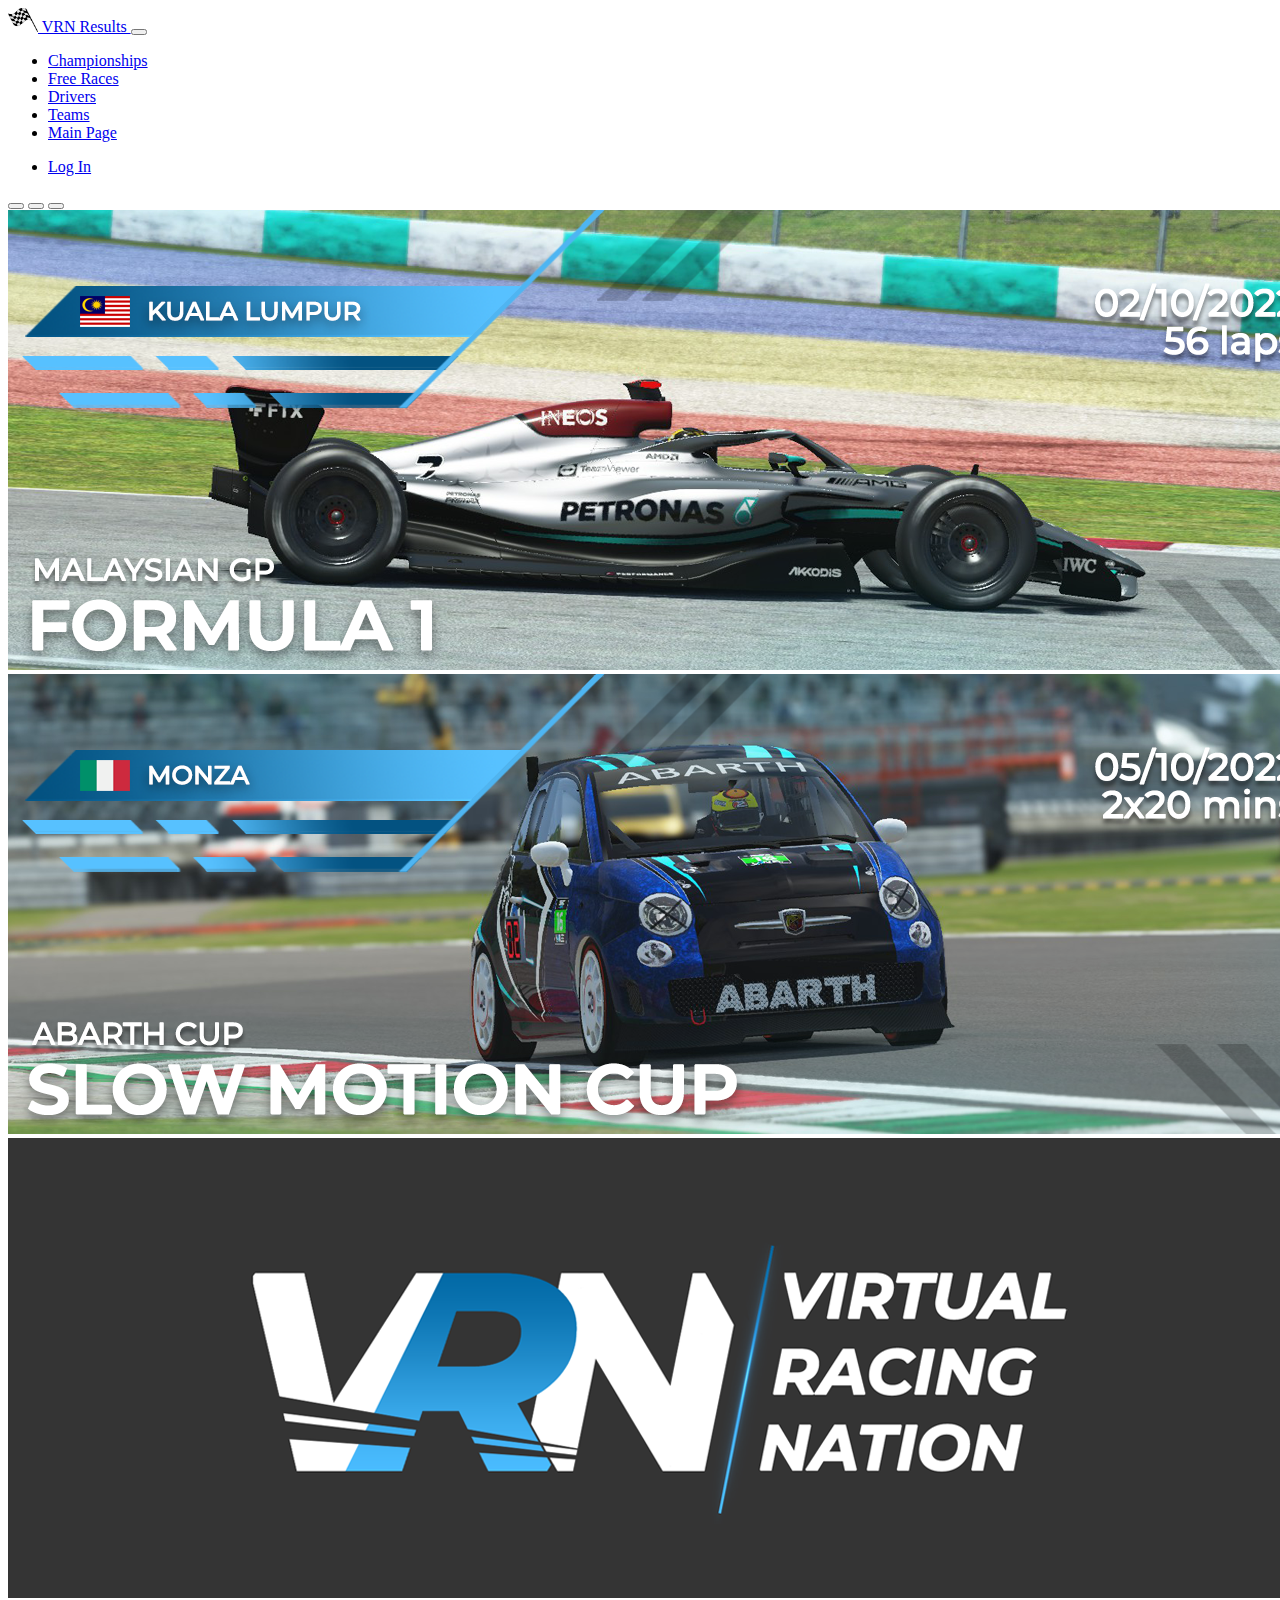
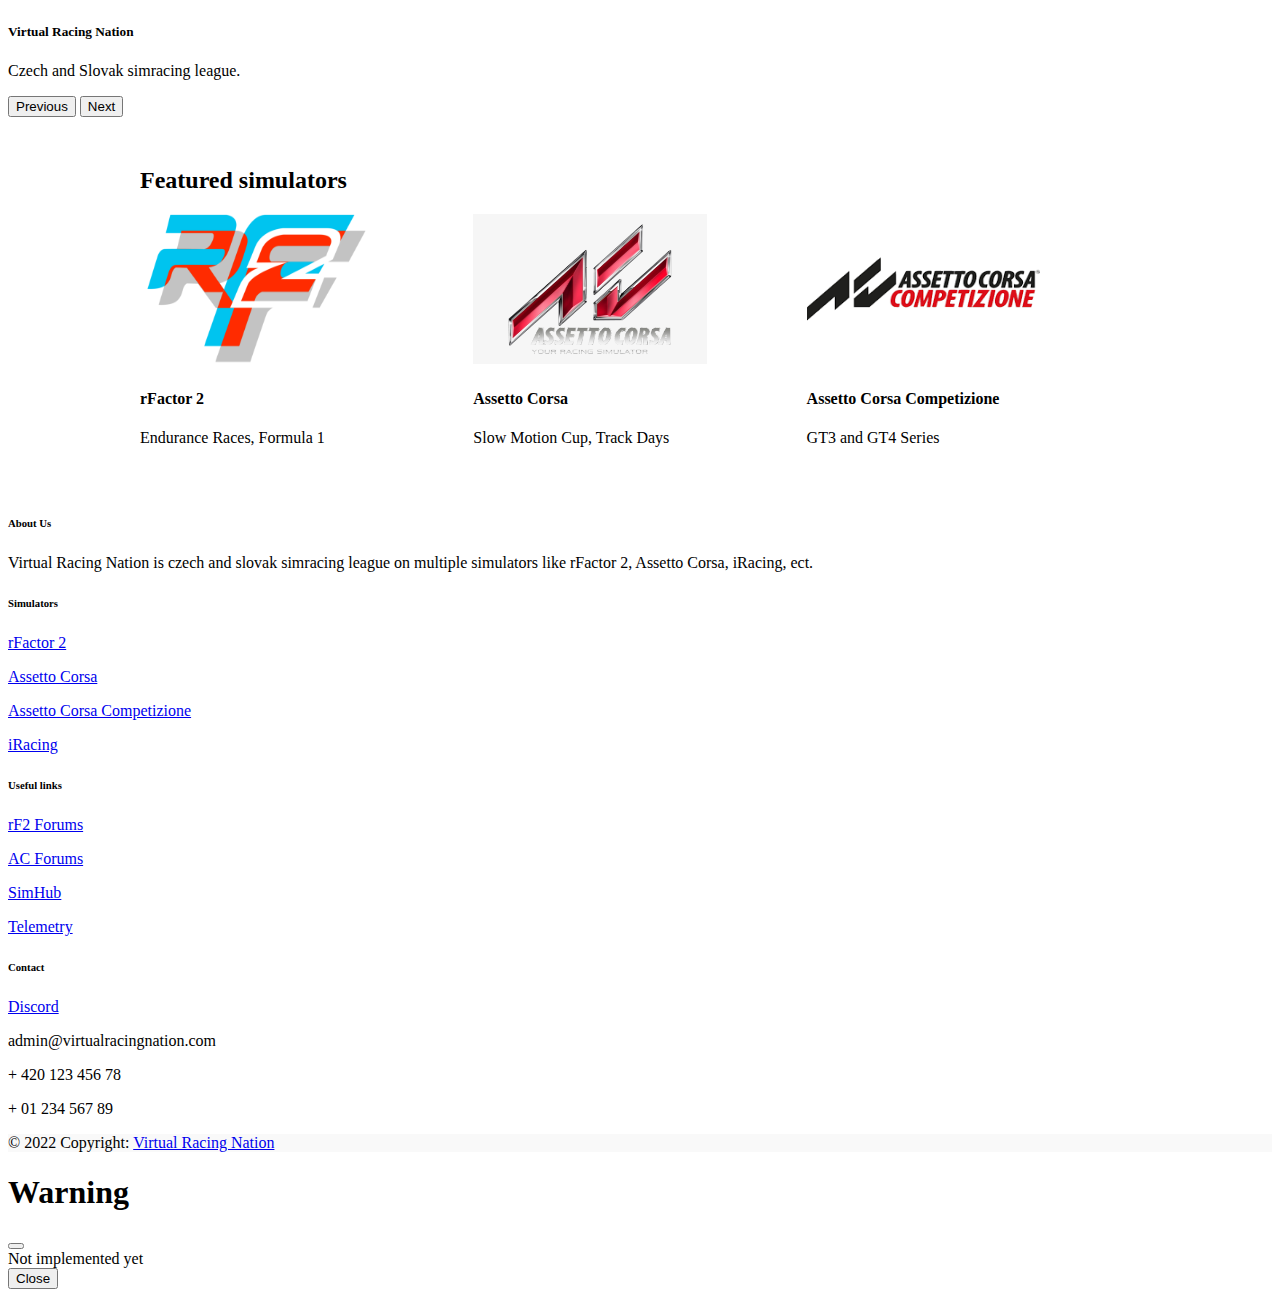
<file: index.html>
<!DOCTYPE html>
<html lang="en">
<head>
    <meta charset="UTF-8">
    <meta name="author" content="Patrik Rusiňák">
    <meta name="viewport" content="width=device-width, initial-scale=1.0">
    <title>Results System</title>
    <link rel="stylesheet" href="style.css" type="text/css">
    <link href="https://fonts.googleapis.com/css2?family=Montserrat:ital,wght@0,300;0,400;0,500;0,700;1,300;1,400;1,500;1,700&display=swap" rel="stylesheet">
    <link href="https://cdn.jsdelivr.net/npm/bootstrap@5.2.2/dist/css/bootstrap.min.css" rel="stylesheet" integrity="sha384-Zenh87qX5JnK2Jl0vWa8Ck2rdkQ2Bzep5IDxbcnCeuOxjzrPF/et3URy9Bv1WTRi" crossorigin="anonymous">

</head>

<body class="pr-body">
<nav class="navbar navbar-expand-lg bg-dark">
    <div class="container-fluid">
        <a class="navbar-brand text-light" href="index.html">
            <img src="/img/flag-logo.png" alt="Logo" width="30" height="24" class="d-inline-block align-text-top">
            VRN Results
        </a>
        <button class="navbar-toggler" type="button" data-bs-toggle="collapse" data-bs-target="#navbarNav" aria-controls="navbarNav" aria-expanded="false" aria-label="Toggle navigation">
            <span class="navbar-toggler-icon"></span>
        </button>
        <div class="collapse navbar-collapse" id="navbarNav">
            <ul class="navbar-nav">
                <li class="nav-item">
                    <a class="nav-link active text-light" aria-current="page" href="championships.html" data-bs-toggle="modal" data-bs-target="#exampleModal">Championships</a>
                </li>
                <li class="nav-item">
                    <a class="nav-link text-light" href="free-races.html">Free Races</a>
                </li>
                <li class="nav-item">
                    <a class="nav-link text-light" href="drivers.html" data-bs-toggle="modal" data-bs-target="#exampleModal">Drivers</a>
                </li>
                <li class="nav-item">
                    <a class="nav-link text-light" href="teams.html">Teams</a>
                </li>
                <li class="nav-item">
                    <a class="nav-link text-light" href="https://virtualracingnation.com/">Main Page</a>
                </li>
            </ul>
        </div>
        <ul class="nav justify-content-right">
            <li class="nav-item right">
            <a class="nav-link text-light" href="login.html">Log In</a>
            </li>
        </ul>
    </div>
</nav>

<div id="carouselExampleCaptions" class="carousel slide" data-bs-ride="false">
    <div class="carousel-indicators">
        <button type="button" data-bs-target="#carouselExampleCaptions" data-bs-slide-to="0" class="active" aria-current="true" aria-label="Slide 1"></button>
        <button type="button" data-bs-target="#carouselExampleCaptions" data-bs-slide-to="1" aria-label="Slide 2"></button>
        <button type="button" data-bs-target="#carouselExampleCaptions" data-bs-slide-to="2" aria-label="Slide 3"></button>
    </div>
    <div class="carousel-inner">
        <div class="carousel-item active">
            <img src="img/1.png" class="d-block w-100" alt="1">
        </div>
        <div class="carousel-item">
            <img src="img/2.png" class="d-block w-100" alt="2">
        </div>
        <div class="carousel-item">
            <img src="img/3.png" class="d-block w-100" alt="3">
            <div class="carousel-caption d-none d-md-block">
                <h5>Virtual Racing Nation</h5>
                <p>Czech and Slovak simracing league.</p>
            </div>
        </div>
    </div>
    <button class="carousel-control-prev" type="button" data-bs-target="#carouselExampleCaptions" data-bs-slide="prev">
        <span class="carousel-control-prev-icon" aria-hidden="true"></span>
        <span class="visually-hidden">Previous</span>
    </button>
    <button class="carousel-control-next" type="button" data-bs-target="#carouselExampleCaptions" data-bs-slide="next">
        <span class="carousel-control-next-icon" aria-hidden="true"></span>
        <span class="visually-hidden">Next</span>
    </button>
</div>

<div class="featured">
    <div class="pr-small-container">
        <h2>Featured simulators</h2>
        <div class="pr-row">
            <div class="pr-col">
                <img class="obrazok" src="img/rf2.png" alt="rFactor 2">
                <h4><a href="rfactor2.html" data-bs-toggle="modal" data-bs-target="#exampleModal">rFactor 2</a></h4>
                <p>Endurance Races, Formula 1</p>
            </div>
            <div class="pr-col">
                <img class="obrazok" src="img/ac.png" alt="assetto corsa">
                <h4><a href="assetto.html" data-bs-toggle="modal" data-bs-target="#exampleModal">Assetto Corsa</a></h4>
                <p>Slow Motion Cup, Track Days</p>
            </div>
            <div class="pr-col">
                <img class="obrazok" src="img/acc.png" alt="ac competizione">
                <h4><a href="acc.html" data-bs-toggle="modal" data-bs-target="#exampleModal">Assetto Corsa Competizione</a></h4>
                <p>GT3 and GT4 Series</p>
            </div>
        </div>
    </div>
</div>

<footer class="text-center text-lg-start bg-dark text-muted">
    <section class="d-flex justify-content-center justify-content-lg-between p-4 border-bottom">
        <div class="container text-center text-md-start mt-5">
            <div class="row mt-3">
                <div class="col-md-3 col-lg-4 col-xl-3 mx-auto mb-4">
                    <h6 class="text-uppercase fw-bold mb-4">
                        <i class="fas fa-gem me-3 text-light"></i>About Us
                    </h6>
                    <p>
                        Virtual Racing Nation is czech and slovak simracing league on multiple simulators like rFactor 2, Assetto Corsa, iRacing, ect.

                    </p>
                </div>
                <div class="col-md-2 col-lg-2 col-xl-2 mx-auto mb-4">
                    <h6 class="text-uppercase fw-bold mb-4 text-light">
                        Simulators
                    </h6>
                    <p>
                        <a href="rfactor2.html" class="text-reset" data-bs-toggle="modal" data-bs-target="#exampleModal">rFactor 2</a>
                    </p>
                    <p>
                        <a href="assetto.html" class="text-reset" data-bs-toggle="modal" data-bs-target="#exampleModal">Assetto Corsa</a>
                    </p>
                    <p>
                        <a href="acc.html" class="text-reset" data-bs-toggle="modal" data-bs-target="#exampleModal">Assetto Corsa Competizione</a>
                    </p>
                    <p>
                        <a href="iracing.html" class="text-reset" data-bs-toggle="modal" data-bs-target="#exampleModal">iRacing</a>
                    </p>
                </div>
                <div class="col-md-3 col-lg-2 col-xl-2 mx-auto mb-4">
                    <h6 class="text-uppercase fw-bold mb-4 text-light">
                        Useful links
                    </h6>
                    <p>
                        <a href="#!" class="text-reset" data-bs-toggle="modal" data-bs-target="#exampleModal">rF2 Forums</a>
                    </p>
                    <p>
                        <a href="#!" class="text-reset" data-bs-toggle="modal" data-bs-target="#exampleModal">AC Forums</a>
                    </p>
                    <p>
                        <a href="#!" class="text-reset" data-bs-toggle="modal" data-bs-target="#exampleModal">SimHub</a>
                    </p>
                    <p>
                        <a href="#!" class="text-reset" data-bs-toggle="modal" data-bs-target="#exampleModal">Telemetry</a>
                    </p>
                </div>
                <div class="col-md-4 col-lg-3 col-xl-3 mx-auto mb-md-0 mb-4">
                    <h6 class="text-uppercase fw-bold mb-4 text-light">Contact</h6>
                    <p>
                        <a href="#!" class="text-reset" data-bs-toggle="modal" data-bs-target="#exampleModal">Discord</a>
                    </p>
                    <p>
                        <i class="text-primary"></i>
                        admin@virtualracingnation.com
                    </p>
                    <p><i class="text-secondary"></i> + 420 123 456 78</p>
                    <p><i class="text-secondary"></i> + 01 234 567 89</p>
                </div>
            </div>
        </div>
    </section>
    <div class="text-center p-4 pr-footer">
        © 2022 Copyright:
        <a class="text-reset fw-bold" href="https://virtualracingnation.com/">Virtual Racing Nation</a>
    </div>
</footer>

<!-- Modal -->
<div class="modal fade" id="exampleModal" tabindex="-1" aria-labelledby="exampleModalLabel" aria-hidden="true">
    <div class="modal-dialog">
        <div class="modal-content">
            <div class="modal-header">
                <h1 class="modal-title fs-5" id="exampleModalLabel">Warning</h1>
                <button type="button" class="btn-close" data-bs-dismiss="modal" aria-label="Close"></button>
            </div>
            <div class="modal-body">
                Not implemented yet
            </div>
            <div class="modal-footer">
                <button type="button" class="btn btn-secondary" data-bs-dismiss="modal">Close</button>
            </div>
        </div>
    </div>
</div>


<script src="https://cdn.jsdelivr.net/npm/bootstrap@5.2.2/dist/js/bootstrap.bundle.min.js" integrity="sha384-OERcA2EqjJCMA+/3y+gxIOqMEjwtxJY7qPCqsdltbNJuaOe923+mo//f6V8Qbsw3" crossorigin="anonymous"></script>
<script>
    var menuItems = document.getElementById("menu-items");
    menuItems.style.maxHeight = "0px";
    function toggleMenu() {
        if(menuItems.style.maxHeight == "0px") {
            menuItems.style.maxHeight = "350px"
        } else {
            menuItems.style.maxHeight = "0px"
        }
    }
</script>
</body>
</html>
</file>
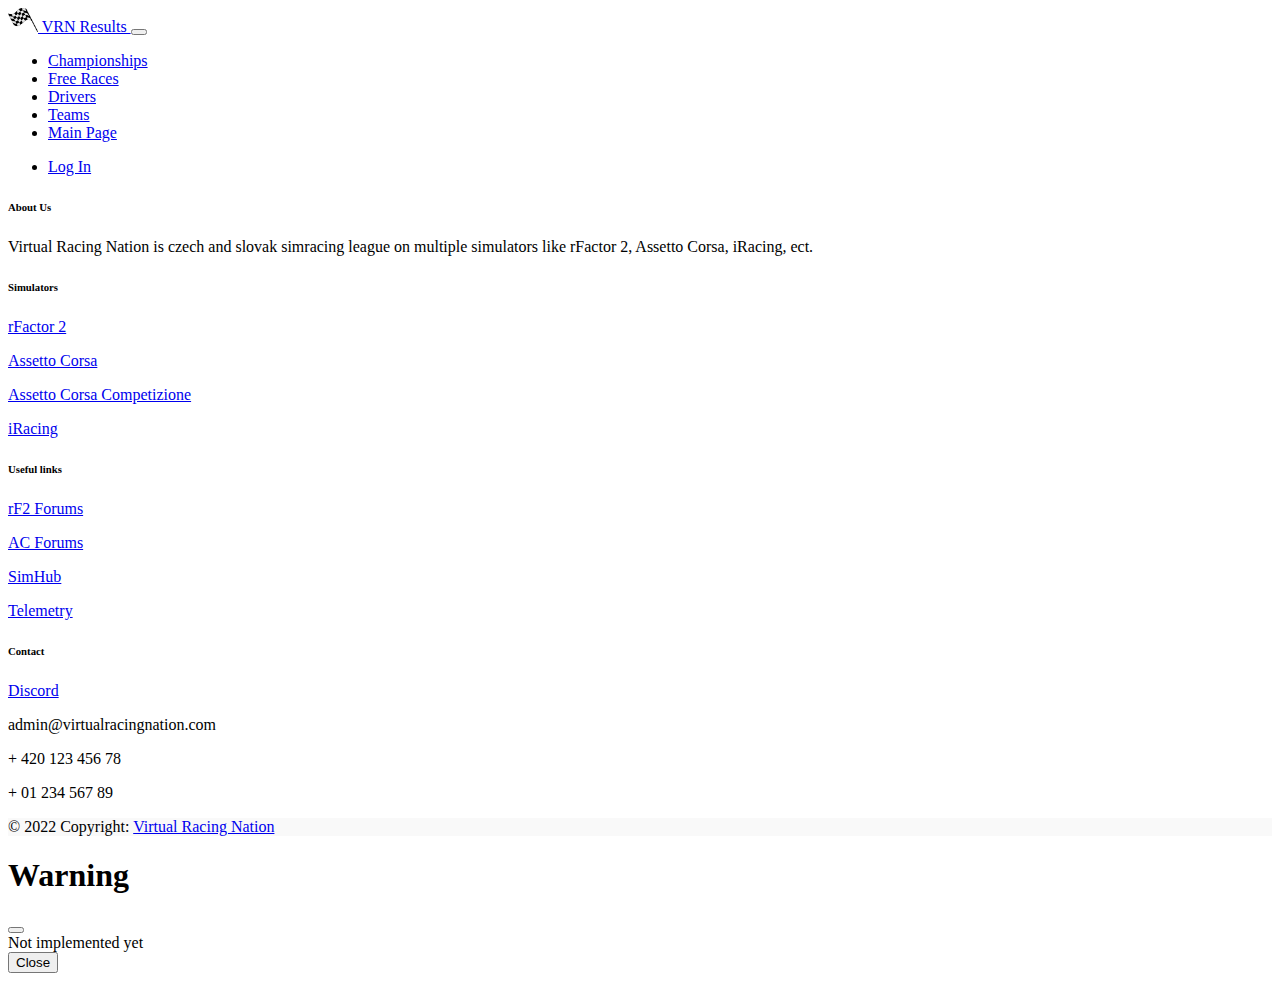
<file: acc.html>
<!DOCTYPE html>
<html lang="en">
<head>
    <meta charset="UTF-8">
    <meta name="author" content="Patrik Rusiňák">
    <meta name="viewport" content="width=device-width, initial-scale=1.0">
    <title>Results System</title>
    <link rel="stylesheet" href="style.css" type="text/css">
    <link href="https://fonts.googleapis.com/css2?family=Montserrat:ital,wght@0,300;0,400;0,500;0,700;1,300;1,400;1,500;1,700&display=swap" rel="stylesheet">
    <link href="https://cdn.jsdelivr.net/npm/bootstrap@5.2.2/dist/css/bootstrap.min.css" rel="stylesheet" integrity="sha384-Zenh87qX5JnK2Jl0vWa8Ck2rdkQ2Bzep5IDxbcnCeuOxjzrPF/et3URy9Bv1WTRi" crossorigin="anonymous">

</head>
<body>
<nav class="navbar navbar-expand-lg bg-dark">
    <div class="container-fluid">
        <a class="navbar-brand text-light" href="index.html">
            <img src="/img/flag-logo.png" alt="Logo" width="30" height="24" class="d-inline-block align-text-top">
            VRN Results
        </a>
        <button class="navbar-toggler" type="button" data-bs-toggle="collapse" data-bs-target="#navbarNav" aria-controls="navbarNav" aria-expanded="false" aria-label="Toggle navigation">
            <span class="navbar-toggler-icon"></span>
        </button>
        <div class="collapse navbar-collapse" id="navbarNav">
            <ul class="navbar-nav">
                <li class="nav-item">
                    <a class="nav-link active text-light" aria-current="page" href="championships.html">Championships</a>
                </li>
                <li class="nav-item">
                    <a class="nav-link text-light" href="free-races.html">Free Races</a>
                </li>
                <li class="nav-item">
                    <a class="nav-link text-light" href="drivers.html">Drivers</a>
                </li>
                <li class="nav-item">
                    <a class="nav-link text-light" href="teams.html">Teams</a>
                </li>
                <li class="nav-item">
                    <a class="nav-link text-light" href="https://virtualracingnation.com/">Main Page</a>
                </li>
            </ul>
        </div>
        <ul class="nav justify-content-right">
            <li class="nav-item right">
                <a class="nav-link text-light" href="login.html">Log In</a>
            </li>
        </ul>
    </div>
</nav>

<footer class="text-center text-lg-start bg-dark text-muted">
    <section class="d-flex justify-content-center justify-content-lg-between p-4 border-bottom">
        <div class="container text-center text-md-start mt-5">
            <div class="row mt-3">
                <div class="col-md-3 col-lg-4 col-xl-3 mx-auto mb-4">
                    <h6 class="text-uppercase fw-bold mb-4">
                        <i class="fas fa-gem me-3 text-light"></i>About Us
                    </h6>
                    <p>
                        Virtual Racing Nation is czech and slovak simracing league on multiple simulators like rFactor 2, Assetto Corsa, iRacing, ect.

                    </p>
                </div>
                <div class="col-md-2 col-lg-2 col-xl-2 mx-auto mb-4">
                    <h6 class="text-uppercase fw-bold mb-4 text-light">
                        Simulators
                    </h6>
                    <p>
                        <a href="rfactor2.html" class="text-reset" data-bs-toggle="modal" data-bs-target="#exampleModal">rFactor 2</a>
                    </p>
                    <p>
                        <a href="assetto.html" class="text-reset" data-bs-toggle="modal" data-bs-target="#exampleModal">Assetto Corsa</a>
                    </p>
                    <p>
                        <a href="acc.html" class="text-reset" data-bs-toggle="modal" data-bs-target="#exampleModal">Assetto Corsa Competizione</a>
                    </p>
                    <p>
                        <a href="iracing.html" class="text-reset" data-bs-toggle="modal" data-bs-target="#exampleModal">iRacing</a>
                    </p>
                </div>
                <div class="col-md-3 col-lg-2 col-xl-2 mx-auto mb-4">
                    <h6 class="text-uppercase fw-bold mb-4 text-light">
                        Useful links
                    </h6>
                    <p>
                        <a href="#!" class="text-reset" data-bs-toggle="modal" data-bs-target="#exampleModal">rF2 Forums</a>
                    </p>
                    <p>
                        <a href="#!" class="text-reset" data-bs-toggle="modal" data-bs-target="#exampleModal">AC Forums</a>
                    </p>
                    <p>
                        <a href="#!" class="text-reset" data-bs-toggle="modal" data-bs-target="#exampleModal">SimHub</a>
                    </p>
                    <p>
                        <a href="#!" class="text-reset" data-bs-toggle="modal" data-bs-target="#exampleModal">Telemetry</a>
                    </p>
                </div>
                <div class="col-md-4 col-lg-3 col-xl-3 mx-auto mb-md-0 mb-4">
                    <h6 class="text-uppercase fw-bold mb-4 text-light">Contact</h6>
                    <p>
                        <a href="#!" class="text-reset" data-bs-toggle="modal" data-bs-target="#exampleModal">Discord</a>
                    </p>
                    <p>
                        <i class="text-primary"></i>
                        admin@virtualracingnation.com
                    </p>
                    <p><i class="text-secondary"></i> + 420 123 456 78</p>
                    <p><i class="text-secondary"></i> + 01 234 567 89</p>
                </div>
            </div>
        </div>
    </section>
    <div class="text-center p-4" style="background-color: rgba(0, 0, 0, 0.025);">
        © 2022 Copyright:
        <a class="text-reset fw-bold" href="https://virtualracingnation.com/">Virtual Racing Nation</a>
    </div>
</footer>

<!-- Modal -->
<div class="modal fade" id="exampleModal" tabindex="-1" aria-labelledby="exampleModalLabel" aria-hidden="true">
    <div class="modal-dialog">
        <div class="modal-content">
            <div class="modal-header">
                <h1 class="modal-title fs-5" id="exampleModalLabel">Warning</h1>
                <button type="button" class="btn-close" data-bs-dismiss="modal" aria-label="Close"></button>
            </div>
            <div class="modal-body">
                Not implemented yet
            </div>
            <div class="modal-footer">
                <button type="button" class="btn btn-secondary" data-bs-dismiss="modal">Close</button>
            </div>
        </div>
    </div>
</div>


<script src="https://cdn.jsdelivr.net/npm/bootstrap@5.2.2/dist/js/bootstrap.bundle.min.js" integrity="sha384-OERcA2EqjJCMA+/3y+gxIOqMEjwtxJY7qPCqsdltbNJuaOe923+mo//f6V8Qbsw3" crossorigin="anonymous"></script>
<script>
    var menuItems = document.getElementById("menu-items");
    menuItems.style.maxHeight = "0px";
    function toggleMenu() {
        if(menuItems.style.maxHeight == "0px") {
            menuItems.style.maxHeight = "350px"
        } else {
            menuItems.style.maxHeight = "0px"
        }
    }
</script>
</body>
</html>
</file>
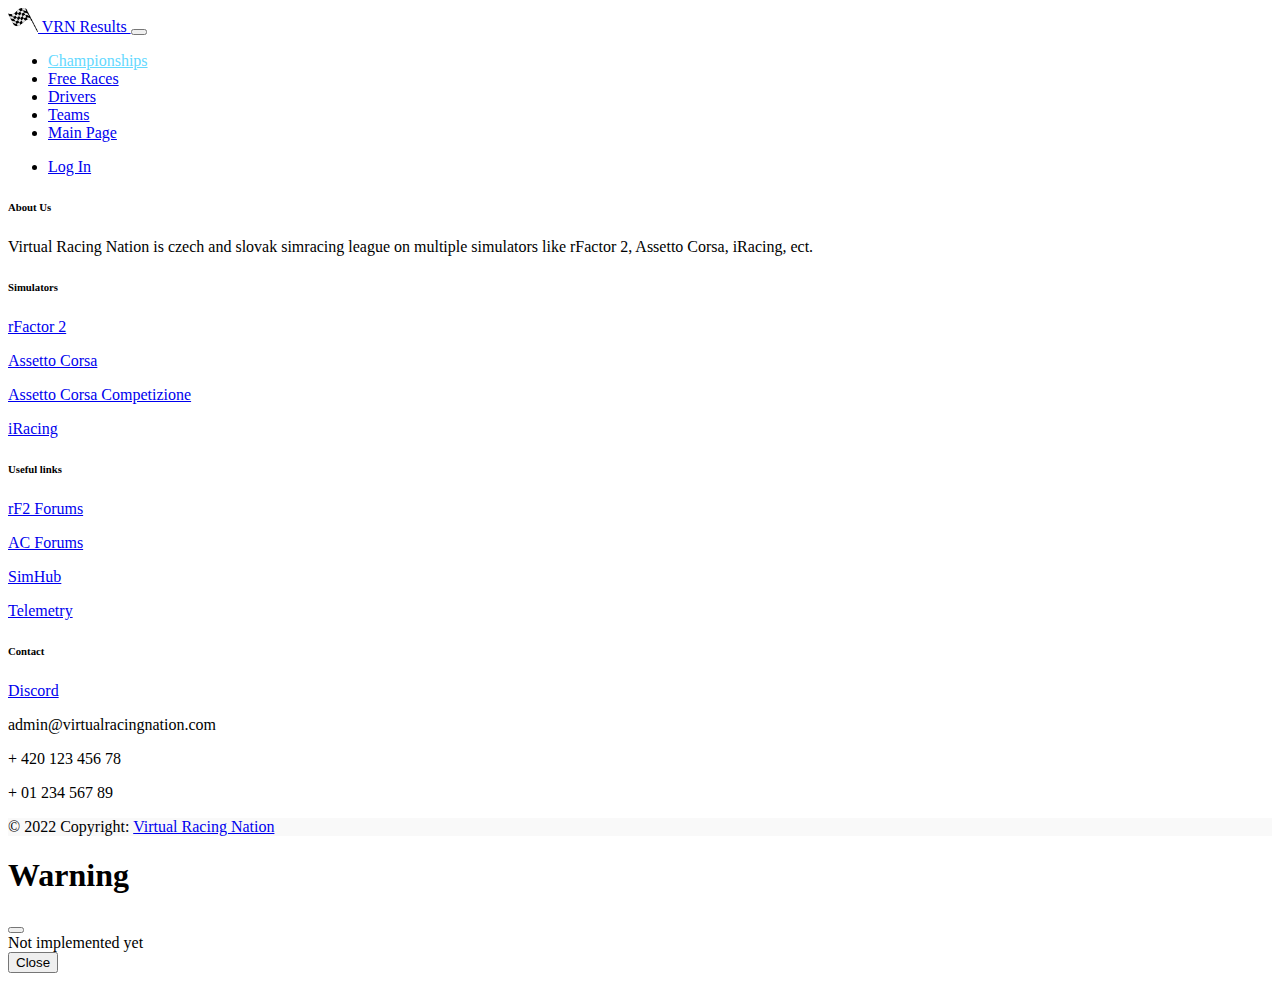
<file: championships.html>
<!DOCTYPE html>
<html lang="en">
<head>
    <meta charset="UTF-8">
    <meta name="author" content="Patrik Rusiňák">
    <meta name="viewport" content="width=device-width, initial-scale=1.0">
    <title>Results System</title>
    <link rel="stylesheet" href="style.css" type="text/css">
    <link href="https://fonts.googleapis.com/css2?family=Montserrat:ital,wght@0,300;0,400;0,500;0,700;1,300;1,400;1,500;1,700&display=swap" rel="stylesheet">
    <link href="https://cdn.jsdelivr.net/npm/bootstrap@5.2.2/dist/css/bootstrap.min.css" rel="stylesheet" integrity="sha384-Zenh87qX5JnK2Jl0vWa8Ck2rdkQ2Bzep5IDxbcnCeuOxjzrPF/et3URy9Bv1WTRi" crossorigin="anonymous">

</head>
<body>
<nav class="navbar navbar-expand-lg bg-dark">
    <div class="container-fluid">
        <a class="navbar-brand text-light" href="index.html">
            <img src="/img/flag-logo.png" alt="Logo" width="30" height="24" class="d-inline-block align-text-top">
            VRN Results
        </a>
        <button class="navbar-toggler" type="button" data-bs-toggle="collapse" data-bs-target="#navbarNav" aria-controls="navbarNav" aria-expanded="false" aria-label="Toggle navigation">
            <span class="navbar-toggler-icon"></span>
        </button>
        <div class="collapse navbar-collapse" id="navbarNav">
            <ul class="navbar-nav">
                <li class="nav-item">
                    <a class="nav-link active text-light" aria-current="page" href="championships.html" style="color: #64d9ff">Championships</a>
                </li>
                <li class="nav-item">
                    <a class="nav-link text-light" href="free-races.html">Free Races</a>
                </li>
                <li class="nav-item">
                    <a class="nav-link text-light" href="drivers.html">Drivers</a>
                </li>
                <li class="nav-item">
                    <a class="nav-link text-light" href="teams.html">Teams</a>
                </li>
                <li class="nav-item">
                    <a class="nav-link text-light" href="https://virtualracingnation.com/">Main Page</a>
                </li>
            </ul>
        </div>
        <ul class="nav justify-content-right">
            <li class="nav-item right">
                <a class="nav-link text-light" href="login.html">Log In</a>
            </li>
        </ul>
    </div>
</nav>

<footer class="text-center text-lg-start bg-dark text-muted">
    <section class="d-flex justify-content-center justify-content-lg-between p-4 border-bottom">
        <div class="container text-center text-md-start mt-5">
            <div class="row mt-3">
                <div class="col-md-3 col-lg-4 col-xl-3 mx-auto mb-4">
                    <h6 class="text-uppercase fw-bold mb-4">
                        <i class="fas fa-gem me-3 text-light"></i>About Us
                    </h6>
                    <p>
                        Virtual Racing Nation is czech and slovak simracing league on multiple simulators like rFactor 2, Assetto Corsa, iRacing, ect.

                    </p>
                </div>
                <div class="col-md-2 col-lg-2 col-xl-2 mx-auto mb-4">
                    <h6 class="text-uppercase fw-bold mb-4 text-light">
                        Simulators
                    </h6>
                    <p>
                        <a href="rfactor2.html" class="text-reset" data-bs-toggle="modal" data-bs-target="#exampleModal">rFactor 2</a>
                    </p>
                    <p>
                        <a href="assetto.html" class="text-reset" data-bs-toggle="modal" data-bs-target="#exampleModal">Assetto Corsa</a>
                    </p>
                    <p>
                        <a href="acc.html" class="text-reset" data-bs-toggle="modal" data-bs-target="#exampleModal">Assetto Corsa Competizione</a>
                    </p>
                    <p>
                        <a href="iracing.html" class="text-reset" data-bs-toggle="modal" data-bs-target="#exampleModal">iRacing</a>
                    </p>
                </div>
                <div class="col-md-3 col-lg-2 col-xl-2 mx-auto mb-4">
                    <h6 class="text-uppercase fw-bold mb-4 text-light">
                        Useful links
                    </h6>
                    <p>
                        <a href="#!" class="text-reset" data-bs-toggle="modal" data-bs-target="#exampleModal">rF2 Forums</a>
                    </p>
                    <p>
                        <a href="#!" class="text-reset" data-bs-toggle="modal" data-bs-target="#exampleModal">AC Forums</a>
                    </p>
                    <p>
                        <a href="#!" class="text-reset" data-bs-toggle="modal" data-bs-target="#exampleModal">SimHub</a>
                    </p>
                    <p>
                        <a href="#!" class="text-reset" data-bs-toggle="modal" data-bs-target="#exampleModal">Telemetry</a>
                    </p>
                </div>
                <div class="col-md-4 col-lg-3 col-xl-3 mx-auto mb-md-0 mb-4">
                    <h6 class="text-uppercase fw-bold mb-4 text-light">Contact</h6>
                    <p>
                        <a href="#!" class="text-reset" data-bs-toggle="modal" data-bs-target="#exampleModal">Discord</a>
                    </p>
                    <p>
                        <i class="text-primary"></i>
                        admin@virtualracingnation.com
                    </p>
                    <p><i class="text-secondary"></i> + 420 123 456 78</p>
                    <p><i class="text-secondary"></i> + 01 234 567 89</p>
                </div>
            </div>
        </div>
    </section>
    <div class="text-center p-4" style="background-color: rgba(0, 0, 0, 0.025);">
        © 2022 Copyright:
        <a class="text-reset fw-bold" href="https://virtualracingnation.com/">Virtual Racing Nation</a>
    </div>
</footer>

<!-- Modal -->
<div class="modal fade" id="exampleModal" tabindex="-1" aria-labelledby="exampleModalLabel" aria-hidden="true">
    <div class="modal-dialog">
        <div class="modal-content">
            <div class="modal-header">
                <h1 class="modal-title fs-5" id="exampleModalLabel">Warning</h1>
                <button type="button" class="btn-close" data-bs-dismiss="modal" aria-label="Close"></button>
            </div>
            <div class="modal-body">
                Not implemented yet
            </div>
            <div class="modal-footer">
                <button type="button" class="btn btn-secondary" data-bs-dismiss="modal">Close</button>
            </div>
        </div>
    </div>
</div>


<script src="https://cdn.jsdelivr.net/npm/bootstrap@5.2.2/dist/js/bootstrap.bundle.min.js" integrity="sha384-OERcA2EqjJCMA+/3y+gxIOqMEjwtxJY7qPCqsdltbNJuaOe923+mo//f6V8Qbsw3" crossorigin="anonymous"></script>
<script>
    var menuItems = document.getElementById("menu-items");
    menuItems.style.maxHeight = "0px";
    function toggleMenu() {
        if(menuItems.style.maxHeight == "0px") {
            menuItems.style.maxHeight = "350px"
        } else {
            menuItems.style.maxHeight = "0px"
        }
    }
</script>
</body>
</html>
</file>
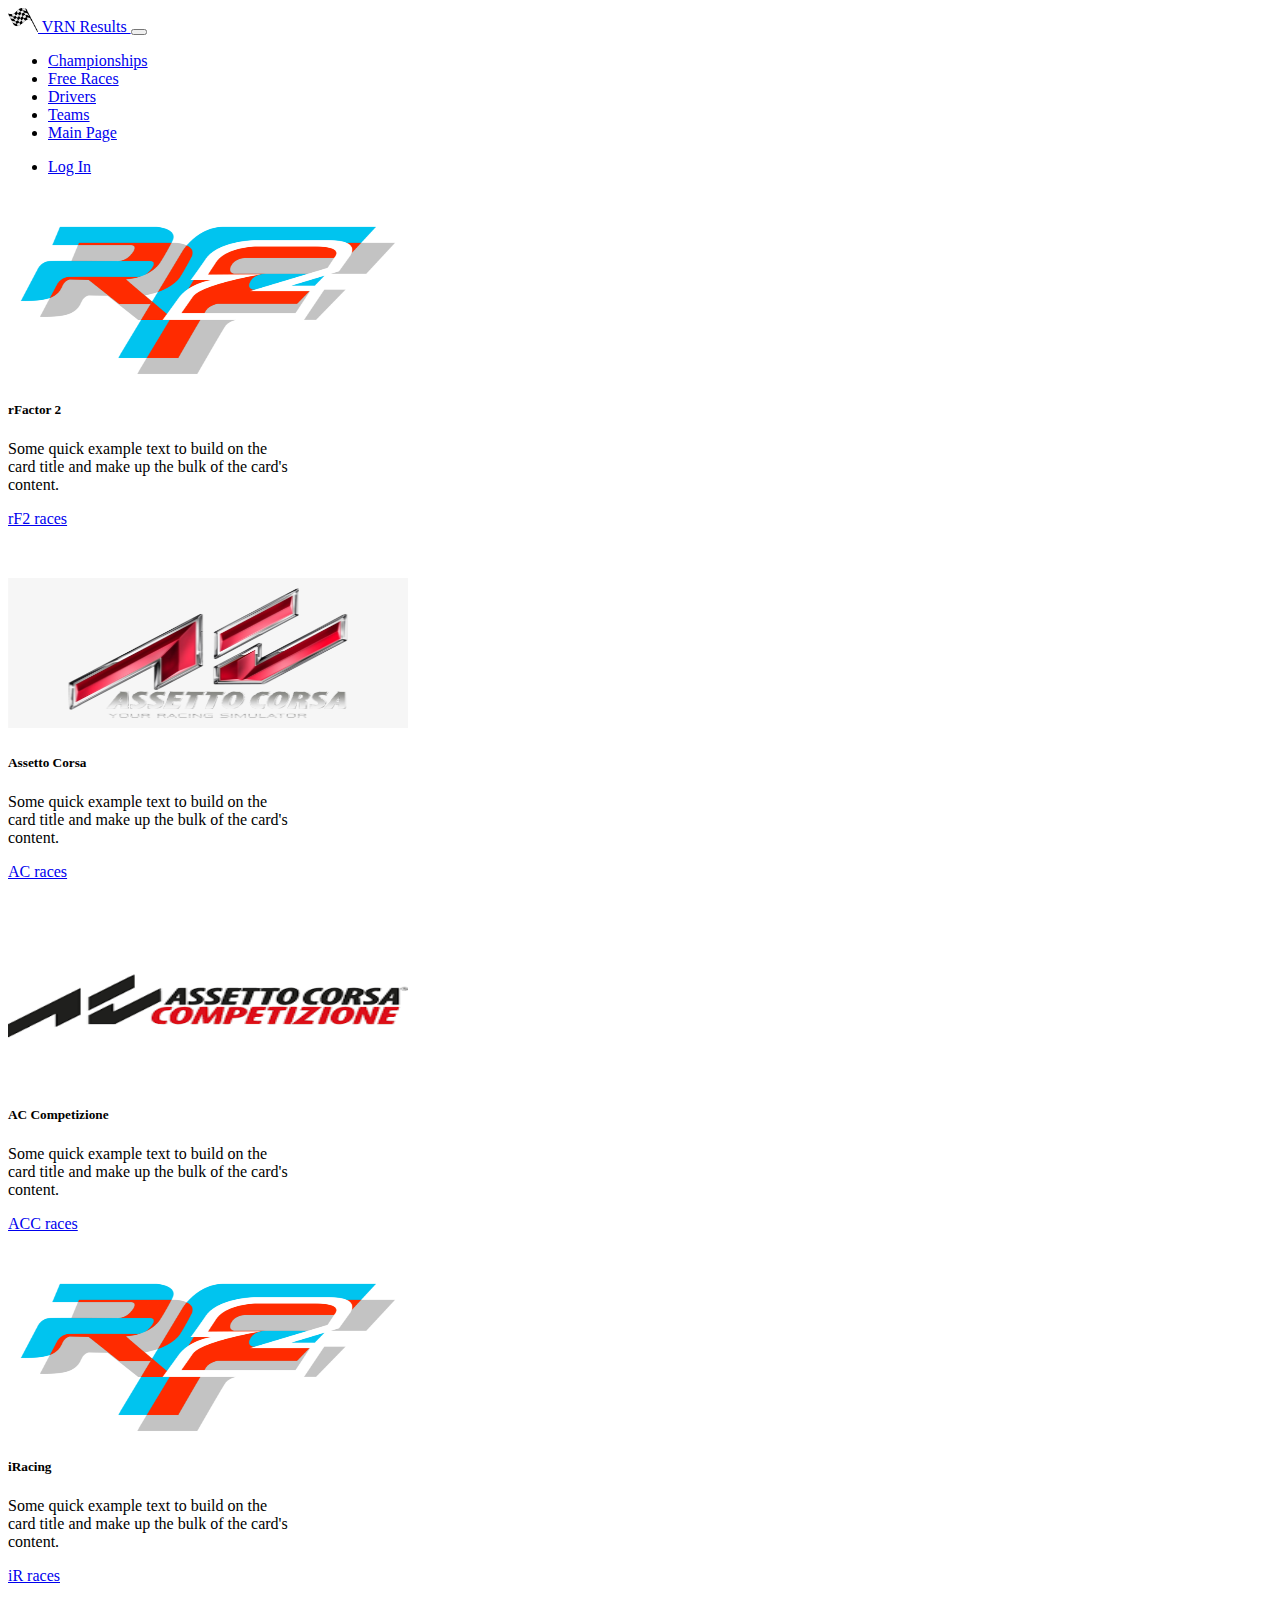
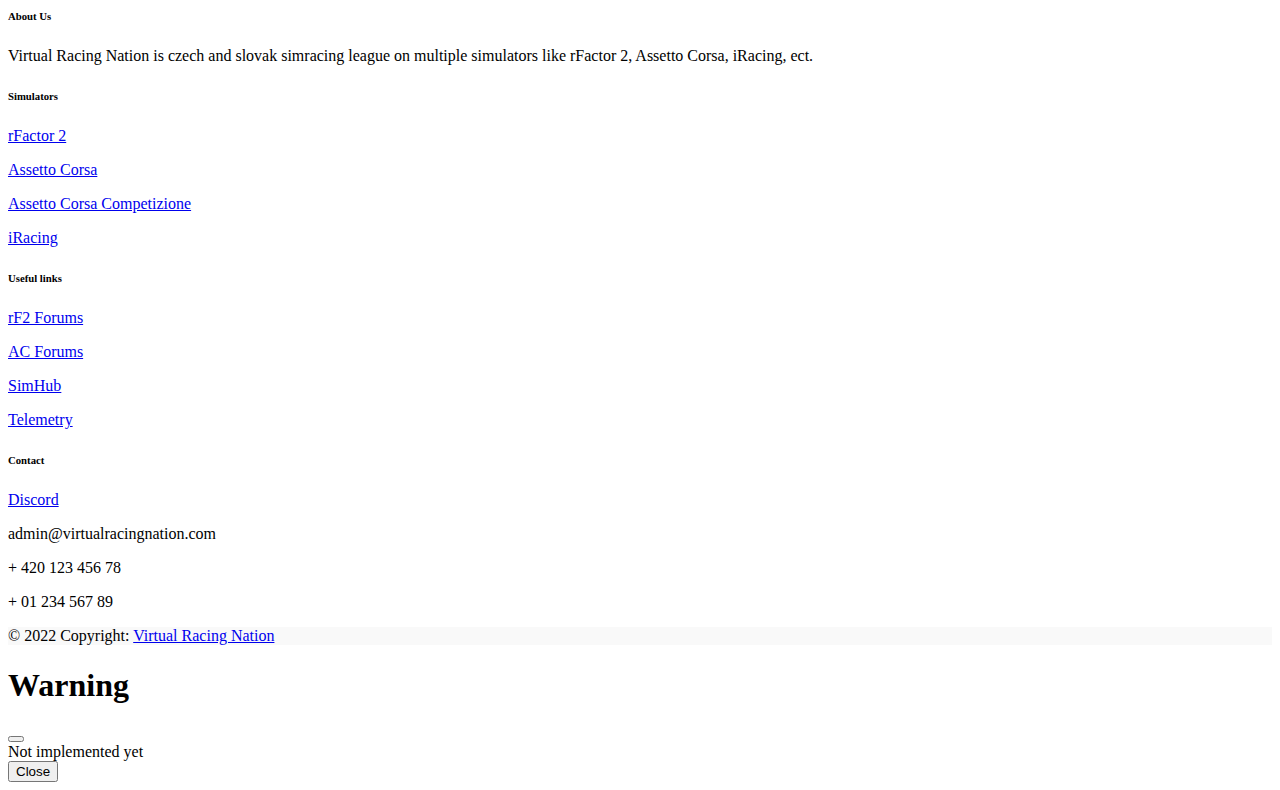
<file: free-races.html>
<!DOCTYPE html>
<html lang="en">
<head>
    <meta charset="UTF-8">
    <meta name="author" content="Patrik Rusiňák">
    <meta name="viewport" content="width=device-width, initial-scale=1.0">
    <title>Free Races</title>
    <link rel="stylesheet" href="style.css" type="text/css">
    <link href="https://fonts.googleapis.com/css2?family=Montserrat:ital,wght@0,300;0,400;0,500;0,700;1,300;1,400;1,500;1,700&display=swap" rel="stylesheet">
    <link href="https://cdn.jsdelivr.net/npm/bootstrap@5.2.2/dist/css/bootstrap.min.css" rel="stylesheet" integrity="sha384-Zenh87qX5JnK2Jl0vWa8Ck2rdkQ2Bzep5IDxbcnCeuOxjzrPF/et3URy9Bv1WTRi" crossorigin="anonymous">

</head>
<body>
<nav class="navbar navbar-expand-lg bg-dark">
    <div class="container-fluid">
        <a class="navbar-brand text-light" href="index.html">
            <img src="/img/flag-logo.png" alt="Logo" width="30" height="24" class="d-inline-block align-text-top">
            VRN Results
        </a>
        <button class="navbar-toggler" type="button" data-bs-toggle="collapse" data-bs-target="#navbarNav" aria-controls="navbarNav" aria-expanded="false" aria-label="Toggle navigation">
            <span class="navbar-toggler-icon"></span>
        </button>
        <div class="collapse navbar-collapse" id="navbarNav">
            <ul class="navbar-nav">
                <li class="nav-item">
                    <a class="nav-link active text-light" aria-current="page" href="championships.html" data-bs-toggle="modal" data-bs-target="#exampleModal">Championships</a>
                </li>
                <li class="nav-item">
                    <a class="nav-link text-light" href="free-races.html">Free Races</a>
                </li>
                <li class="nav-item">
                    <a class="nav-link text-light" href="drivers.html" data-bs-toggle="modal" data-bs-target="#exampleModal">Drivers</a>
                </li>
                <li class="nav-item">
                    <a class="nav-link text-light" href="teams.html">Teams</a>
                </li>
                <li class="nav-item">
                    <a class="nav-link text-light" href="https://virtualracingnation.com/">Main Page</a>
                </li>
            </ul>
        </div>
        <ul class="nav justify-content-right">
            <li class="nav-item right">
                <a class="nav-link text-light" href="login.html">Log In</a>
            </li>
        </ul>
    </div>
</nav>

<div class="pr-freeraces">
<div class="row justify-content-center pr-card">
    <div class="col-sm-2 justify-content-center pr-card">
        <div class="card" style="width: 18rem;">
            <img src="img/rf2.png" class="card-img-top obrazok" alt="...">
            <div class="card-body">
                <h5 class="card-title">rFactor 2</h5>
                <p class="card-text">Some quick example text to build on the card title and make up the bulk of the card's content.</p>
                <a href="rfactor2.html" class="btn btn-primary" data-bs-toggle="modal" data-bs-target="#exampleModal">rF2 races</a>
            </div>
        </div>
    </div>
    <div class="col-sm-2 justify-content-center pr-card">
        <div class="card" style="width: 18rem;">
            <img src="img/ac.png" class="card-img-top obrazok" alt="...">
            <div class="card-body">
                <h5 class="card-title">Assetto Corsa</h5>
                <p class="card-text">Some quick example text to build on the card title and make up the bulk of the card's content.</p>
                <a href="assetto.html" class="btn btn-primary" data-bs-toggle="modal" data-bs-target="#exampleModal">AC races</a>
            </div>
        </div>
    </div>
    <div class="col-sm-2 justify-content-center pr-card">
        <div class="card" style="width: 18rem;">
            <img src="img/acc.png" class="card-img-top obrazok" alt="...">
            <div class="card-body">
                <h5 class="card-title">AC Competizione</h5>
                <p class="card-text">Some quick example text to build on the card title and make up the bulk of the card's content.</p>
                <a href="acc.html" class="btn btn-primary" data-bs-toggle="modal" data-bs-target="#exampleModal">ACC races</a>
            </div>
        </div>
    </div>
    <div class="col-sm-2 justify-content-center pr-card">
        <div class="card" style="width: 18rem;">
            <img src="img/rf2.png" class="card-img-top obrazok" alt="...">
            <div class="card-body">
                <h5 class="card-title">iRacing</h5>
                <p class="card-text">Some quick example text to build on the card title and make up the bulk of the card's content.</p>
                <a href="iracing.html" class="btn btn-primary" data-bs-toggle="modal" data-bs-target="#exampleModal">iR races</a>
            </div>
        </div>
    </div>
</div>
</div>

<footer class="text-center text-lg-start bg-dark text-muted">
    <section class="d-flex justify-content-center justify-content-lg-between p-4 border-bottom">
        <div class="container text-center text-md-start mt-5">
            <div class="row mt-3">
                <div class="col-md-3 col-lg-4 col-xl-3 mx-auto mb-4">
                    <h6 class="text-uppercase fw-bold mb-4">
                        <i class="fas fa-gem me-3 text-light"></i>About Us
                    </h6>
                    <p>
                        Virtual Racing Nation is czech and slovak simracing league on multiple simulators like rFactor 2, Assetto Corsa, iRacing, ect.

                    </p>
                </div>
                <div class="col-md-2 col-lg-2 col-xl-2 mx-auto mb-4">
                    <h6 class="text-uppercase fw-bold mb-4 text-light">
                        Simulators
                    </h6>
                    <p>
                        <a href="rfactor2.html" class="text-reset" data-bs-toggle="modal" data-bs-target="#exampleModal">rFactor 2</a>
                    </p>
                    <p>
                        <a href="assetto.html" class="text-reset" data-bs-toggle="modal" data-bs-target="#exampleModal">Assetto Corsa</a>
                    </p>
                    <p>
                        <a href="acc.html" class="text-reset" data-bs-toggle="modal" data-bs-target="#exampleModal">Assetto Corsa Competizione</a>
                    </p>
                    <p>
                        <a href="iracing.html" class="text-reset" data-bs-toggle="modal" data-bs-target="#exampleModal">iRacing</a>
                    </p>
                </div>
                <div class="col-md-3 col-lg-2 col-xl-2 mx-auto mb-4">
                    <h6 class="text-uppercase fw-bold mb-4 text-light">
                        Useful links
                    </h6>
                    <p>
                        <a href="#!" class="text-reset" data-bs-toggle="modal" data-bs-target="#exampleModal">rF2 Forums</a>
                    </p>
                    <p>
                        <a href="#!" class="text-reset" data-bs-toggle="modal" data-bs-target="#exampleModal">AC Forums</a>
                    </p>
                    <p>
                        <a href="#!" class="text-reset" data-bs-toggle="modal" data-bs-target="#exampleModal">SimHub</a>
                    </p>
                    <p>
                        <a href="#!" class="text-reset" data-bs-toggle="modal" data-bs-target="#exampleModal">Telemetry</a>
                    </p>
                </div>
                <div class="col-md-4 col-lg-3 col-xl-3 mx-auto mb-md-0 mb-4">
                    <h6 class="text-uppercase fw-bold mb-4 text-light">Contact</h6>
                    <p>
                        <a href="#!" class="text-reset" data-bs-toggle="modal" data-bs-target="#exampleModal">Discord</a>
                    </p>
                    <p>
                        <i class="text-primary"></i>
                        admin@virtualracingnation.com
                    </p>
                    <p><i class="text-secondary"></i> + 420 123 456 78</p>
                    <p><i class="text-secondary"></i> + 01 234 567 89</p>
                </div>
            </div>
        </div>
    </section>
    <div class="text-center p-4" style="background-color: rgba(0, 0, 0, 0.025);">
        © 2022 Copyright:
        <a class="text-reset fw-bold" href="https://virtualracingnation.com/">Virtual Racing Nation</a>
    </div>
</footer>

<!-- Modal -->
<div class="modal fade" id="exampleModal" tabindex="-1" aria-labelledby="exampleModalLabel" aria-hidden="true">
    <div class="modal-dialog">
        <div class="modal-content">
            <div class="modal-header">
                <h1 class="modal-title fs-5" id="exampleModalLabel">Warning</h1>
                <button type="button" class="btn-close" data-bs-dismiss="modal" aria-label="Close"></button>
            </div>
            <div class="modal-body">
                Not implemented yet
            </div>
            <div class="modal-footer">
                <button type="button" class="btn btn-secondary" data-bs-dismiss="modal">Close</button>
            </div>
        </div>
    </div>
</div>

<script src="https://cdn.jsdelivr.net/npm/bootstrap@5.2.2/dist/js/bootstrap.bundle.min.js" integrity="sha384-OERcA2EqjJCMA+/3y+gxIOqMEjwtxJY7qPCqsdltbNJuaOe923+mo//f6V8Qbsw3" crossorigin="anonymous"></script>
<script>
    var menuItems = document.getElementById("menu-items");
    menuItems.style.maxHeight = "0px";
    function toggleMenu() {
        if(menuItems.style.maxHeight == "0px") {
            menuItems.style.maxHeight = "350px"
        } else {
            menuItems.style.maxHeight = "0px"
        }
    }
</script>
</body>
</html>
</file>
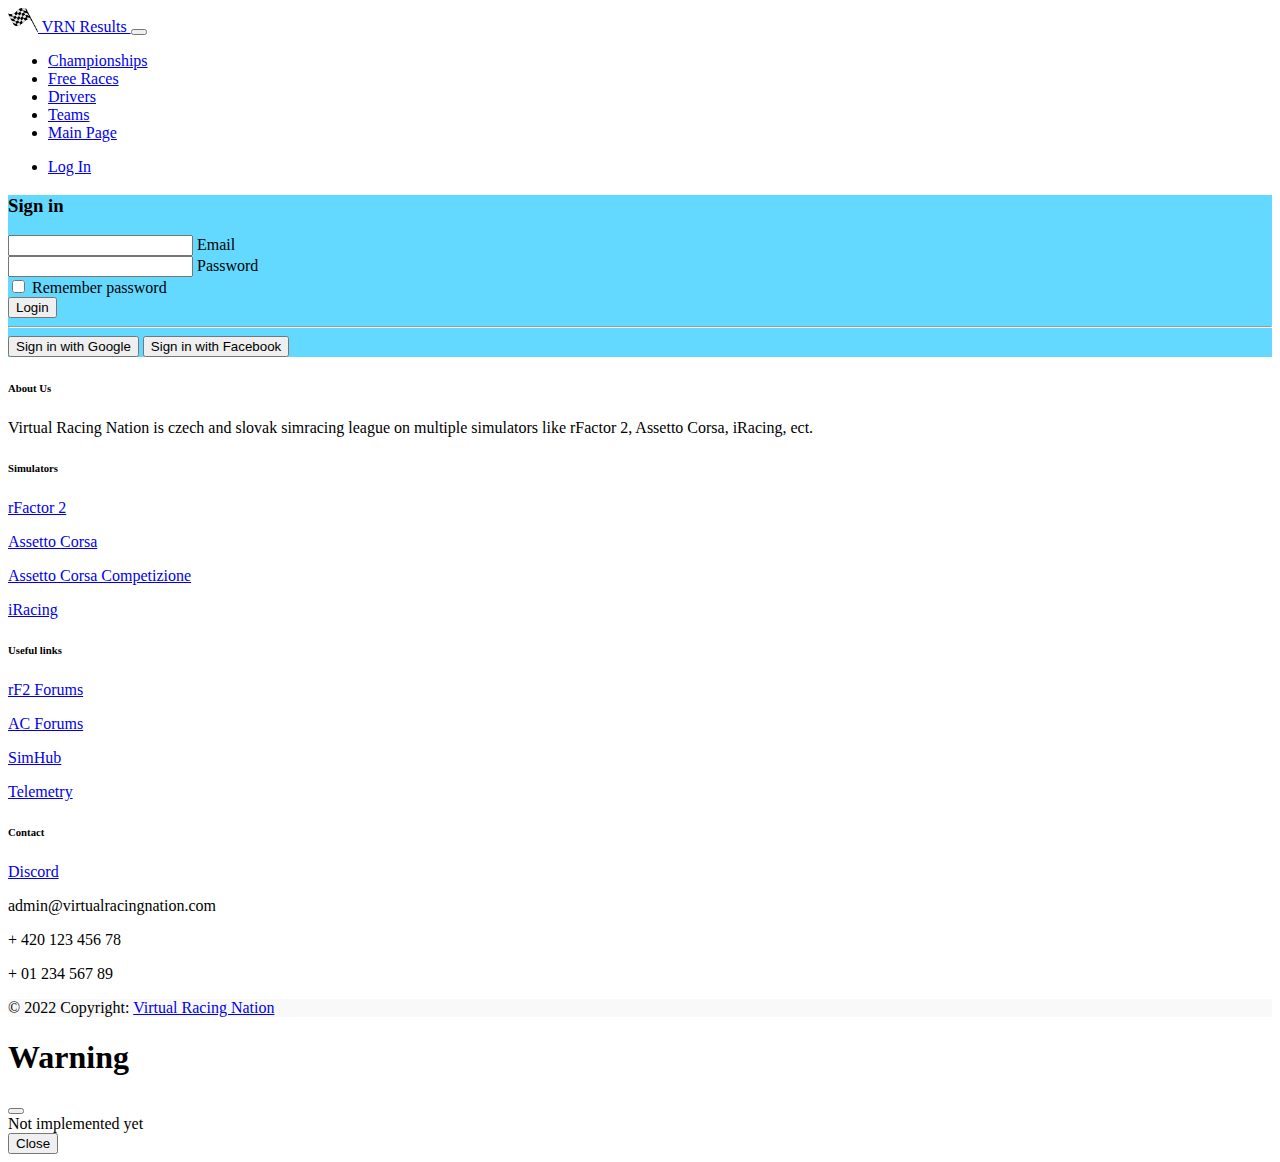
<file: login.html>
<!DOCTYPE html>
<html lang="en">
<head>
    <meta charset="UTF-8">
    <meta name="author" content="Patrik Rusiňák">
    <meta name="viewport" content="width=device-width, initial-scale=1.0">
    <title>Login</title>
    <link rel="stylesheet" href="style.css" type="text/css">
    <link href="https://fonts.googleapis.com/css2?family=Montserrat:ital,wght@0,300;0,400;0,500;0,700;1,300;1,400;1,500;1,700&display=swap" rel="stylesheet">
    <link href="https://cdn.jsdelivr.net/npm/bootstrap@5.2.2/dist/css/bootstrap.min.css" rel="stylesheet" integrity="sha384-Zenh87qX5JnK2Jl0vWa8Ck2rdkQ2Bzep5IDxbcnCeuOxjzrPF/et3URy9Bv1WTRi" crossorigin="anonymous">

</head>
<body>
<nav class="navbar navbar-expand-lg bg-dark">
    <div class="container-fluid">
        <a class="navbar-brand text-light" href="index.html">
            <img src="/img/flag-logo.png" alt="Logo" width="30" height="24" class="d-inline-block align-text-top">
            VRN Results
        </a>
        <button class="navbar-toggler" type="button" data-bs-toggle="collapse" data-bs-target="#navbarNav" aria-controls="navbarNav" aria-expanded="false" aria-label="Toggle navigation">
            <span class="navbar-toggler-icon"></span>
        </button>
        <div class="collapse navbar-collapse" id="navbarNav">
            <ul class="navbar-nav">
                <li class="nav-item">
                    <a class="nav-link active text-light" aria-current="page" href="championships.html" data-bs-toggle="modal" data-bs-target="#exampleModal">Championships</a>
                </li>
                <li class="nav-item">
                    <a class="nav-link text-light" href="free-races.html">Free Races</a>
                </li>
                <li class="nav-item">
                    <a class="nav-link text-light" href="drivers.html" data-bs-toggle="modal" data-bs-target="#exampleModal">Drivers</a>
                </li>
                <li class="nav-item">
                    <a class="nav-link text-light" href="teams.html">Teams</a>
                </li>
                <li class="nav-item">
                    <a class="nav-link text-light" href="https://virtualracingnation.com/">Main Page</a>
                </li>
            </ul>
        </div>
        <ul class="nav justify-content-right">
            <li class="nav-item right">
                <a class="nav-link text-light" href="login.html">Log In</a>
            </li>
        </ul>
    </div>
</nav>

<section class="vh-100" style="background-color: #64d9ff;">
    <div class="container py-5 h-100">
        <div class="row d-flex justify-content-center align-items-center h-100">
            <div class="col-12 col-md-8 col-lg-6 col-xl-5">
                <div class="card shadow-2-strong" style="border-radius: 1rem;">
                    <div class="card-body p-5 text-center">

                        <h3 class="mb-5">Sign in</h3>

                        <div class="form-outline mb-4">
                            <input type="email" id="typeEmailX-2" class="form-control form-control-lg" />
                            <label class="form-label" for="typeEmailX-2">Email</label>
                        </div>

                        <div class="form-outline mb-4">
                            <input type="password" id="typePasswordX-2" class="form-control form-control-lg" />
                            <label class="form-label" for="typePasswordX-2">Password</label>
                        </div>

                        <div class="form-check d-flex justify-content-start mb-4">
                            <input class="form-check-input" type="checkbox" value="" id="form1Example3" />
                            <label class="form-check-label" for="form1Example3"> Remember password </label>
                        </div>

                        <button class="btn btn-primary btn-lg btn-block" type="submit" data-bs-toggle="modal" data-bs-target="#exampleModal">Login</button>

                        <hr class="my-4">

                        <button class="btn btn-lg btn-block btn-danger" data-bs-toggle="modal" data-bs-target="#exampleModal"
                                type="submit"><i class="fab fa-google me-2"></i> Sign in with Google</button>
                        <button class="btn btn-lg btn-block btn-primary mb-2" data-bs-toggle="modal" data-bs-target="#exampleModal"
                                type="submit"><i class="fab fa-facebook-f me-2"></i>Sign in with Facebook</button>

                    </div>
                </div>
            </div>
        </div>
    </div>
</section>

<footer class="text-center text-lg-start bg-dark text-muted">
    <section class="d-flex justify-content-center justify-content-lg-between p-4 border-bottom">
        <div class="container text-center text-md-start mt-5">
            <div class="row mt-3">
                <div class="col-md-3 col-lg-4 col-xl-3 mx-auto mb-4">
                    <h6 class="text-uppercase fw-bold mb-4">
                        <i class="fas fa-gem me-3 text-light"></i>About Us
                    </h6>
                    <p>
                        Virtual Racing Nation is czech and slovak simracing league on multiple simulators like rFactor 2, Assetto Corsa, iRacing, ect.

                    </p>
                </div>
                <div class="col-md-2 col-lg-2 col-xl-2 mx-auto mb-4">
                    <h6 class="text-uppercase fw-bold mb-4 text-light">
                        Simulators
                    </h6>
                    <p>
                        <a href="rfactor2.html" class="text-reset" data-bs-toggle="modal" data-bs-target="#exampleModal">rFactor 2</a>
                    </p>
                    <p>
                        <a href="assetto.html" class="text-reset" data-bs-toggle="modal" data-bs-target="#exampleModal">Assetto Corsa</a>
                    </p>
                    <p>
                        <a href="acc.html" class="text-reset" data-bs-toggle="modal" data-bs-target="#exampleModal">Assetto Corsa Competizione</a>
                    </p>
                    <p>
                        <a href="iracing.html" class="text-reset" data-bs-toggle="modal" data-bs-target="#exampleModal">iRacing</a>
                    </p>
                </div>
                <div class="col-md-3 col-lg-2 col-xl-2 mx-auto mb-4">
                    <h6 class="text-uppercase fw-bold mb-4 text-light">
                        Useful links
                    </h6>
                    <p>
                        <a href="#!" class="text-reset" data-bs-toggle="modal" data-bs-target="#exampleModal">rF2 Forums</a>
                    </p>
                    <p>
                        <a href="#!" class="text-reset" data-bs-toggle="modal" data-bs-target="#exampleModal">AC Forums</a>
                    </p>
                    <p>
                        <a href="#!" class="text-reset" data-bs-toggle="modal" data-bs-target="#exampleModal">SimHub</a>
                    </p>
                    <p>
                        <a href="#!" class="text-reset" data-bs-toggle="modal" data-bs-target="#exampleModal">Telemetry</a>
                    </p>
                </div>
                <div class="col-md-4 col-lg-3 col-xl-3 mx-auto mb-md-0 mb-4">
                    <h6 class="text-uppercase fw-bold mb-4 text-light">Contact</h6>
                    <p>
                        <a href="#!" class="text-reset" data-bs-toggle="modal" data-bs-target="#exampleModal">Discord</a>
                    </p>
                    <p>
                        <i class="text-primary"></i>
                        admin@virtualracingnation.com
                    </p>
                    <p><i class="text-secondary"></i> + 420 123 456 78</p>
                    <p><i class="text-secondary"></i> + 01 234 567 89</p>
                </div>
            </div>
        </div>
    </section>
    <div class="text-center p-4" style="background-color: rgba(0, 0, 0, 0.025);">
        © 2022 Copyright:
        <a class="text-reset fw-bold" href="https://virtualracingnation.com/">Virtual Racing Nation</a>
    </div>
</footer>

<!-- Modal -->
<div class="modal fade" id="exampleModal" tabindex="-1" aria-labelledby="exampleModalLabel" aria-hidden="true">
    <div class="modal-dialog">
        <div class="modal-content">
            <div class="modal-header">
                <h1 class="modal-title fs-5" id="exampleModalLabel">Warning</h1>
                <button type="button" class="btn-close" data-bs-dismiss="modal" aria-label="Close"></button>
            </div>
            <div class="modal-body">
                Not implemented yet
            </div>
            <div class="modal-footer">
                <button type="button" class="btn btn-secondary" data-bs-dismiss="modal">Close</button>
            </div>
        </div>
    </div>
</div>

<script src="https://cdn.jsdelivr.net/npm/bootstrap@5.2.2/dist/js/bootstrap.bundle.min.js" integrity="sha384-OERcA2EqjJCMA+/3y+gxIOqMEjwtxJY7qPCqsdltbNJuaOe923+mo//f6V8Qbsw3" crossorigin="anonymous"></script>
<script>
    var menuItems = document.getElementById("menu-items");
    menuItems.style.maxHeight = "0px";
    function toggleMenu() {
        if(menuItems.style.maxHeight == "0px") {
            menuItems.style.maxHeight = "350px"
        } else {
            menuItems.style.maxHeight = "0px"
        }
    }
</script>
</body>
</html>
</file>
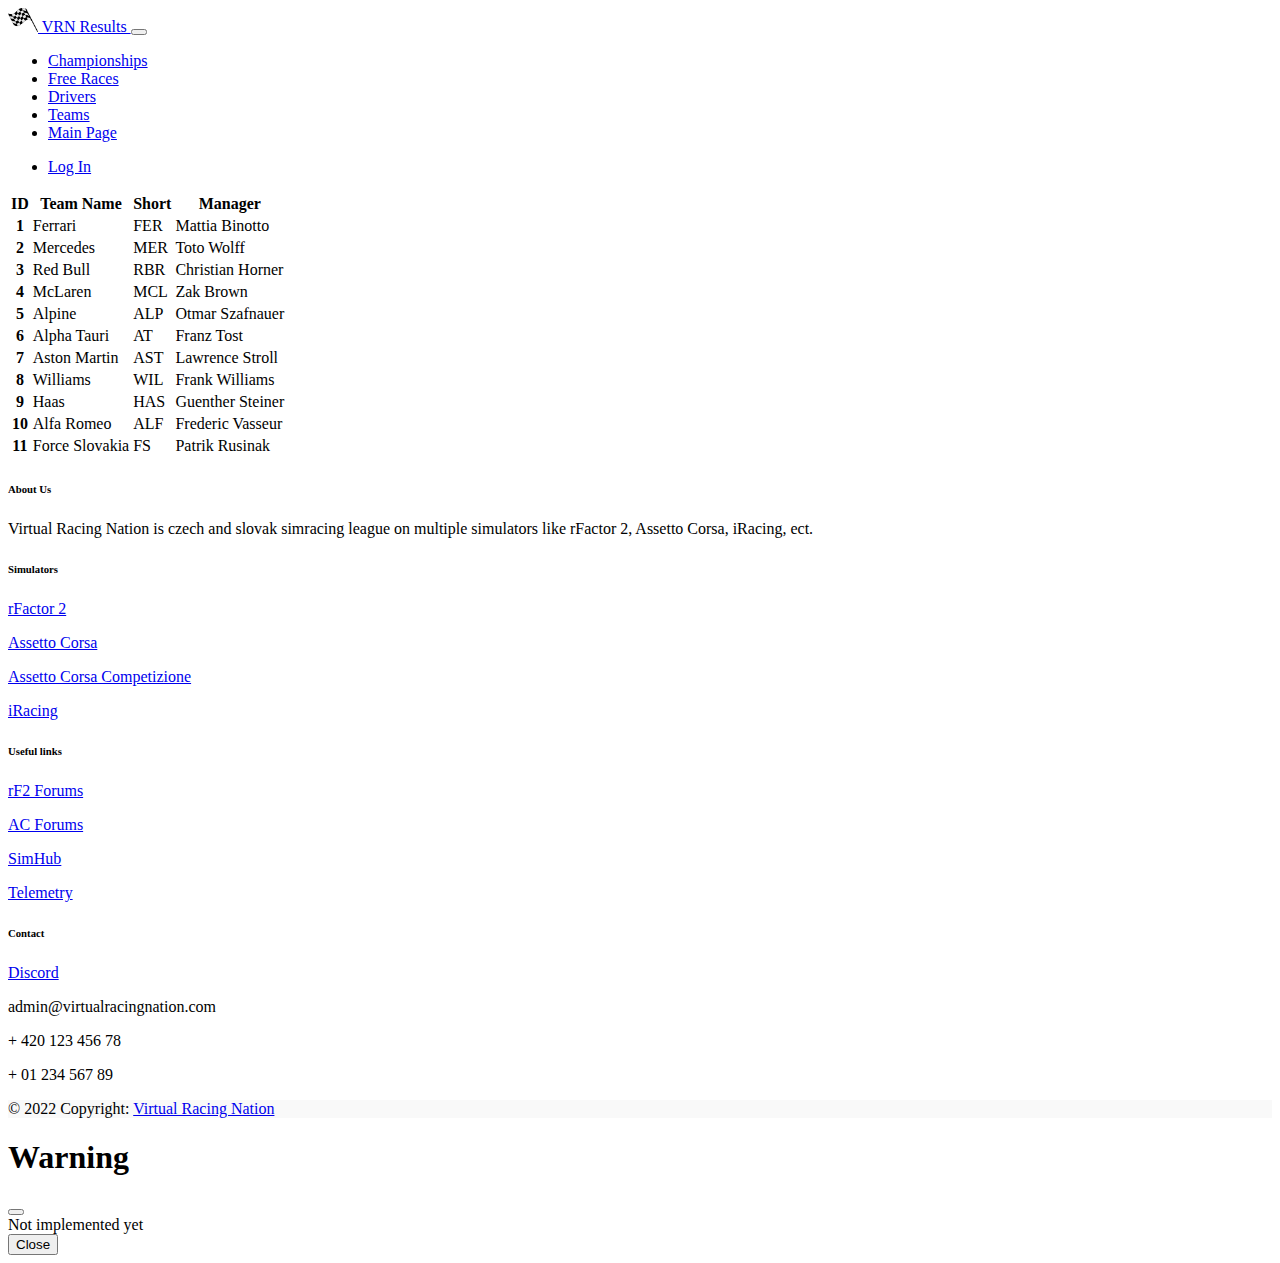
<file: teams.html>
<!DOCTYPE html>
<html lang="en">
<head>
    <meta charset="UTF-8">
    <meta name="author" content="Patrik Rusiňák">
    <meta name="viewport" content="width=device-width, initial-scale=1.0">
    <title>Teams</title>
    <link rel="stylesheet" href="style.css" type="text/css">
    <link href="https://fonts.googleapis.com/css2?family=Montserrat:ital,wght@0,300;0,400;0,500;0,700;1,300;1,400;1,500;1,700&display=swap" rel="stylesheet">
    <link href="https://cdn.jsdelivr.net/npm/bootstrap@5.2.2/dist/css/bootstrap.min.css" rel="stylesheet" integrity="sha384-Zenh87qX5JnK2Jl0vWa8Ck2rdkQ2Bzep5IDxbcnCeuOxjzrPF/et3URy9Bv1WTRi" crossorigin="anonymous">

</head>
<body>
<nav class="navbar navbar-expand-lg bg-dark">
    <div class="container-fluid">
        <a class="navbar-brand text-light" href="index.html">
            <img src="/img/flag-logo.png" alt="Logo" width="30" height="24" class="d-inline-block align-text-top">
            VRN Results
        </a>
        <button class="navbar-toggler" type="button" data-bs-toggle="collapse" data-bs-target="#navbarNav" aria-controls="navbarNav" aria-expanded="false" aria-label="Toggle navigation">
            <span class="navbar-toggler-icon"></span>
        </button>
        <div class="collapse navbar-collapse" id="navbarNav">
            <ul class="navbar-nav">
                <li class="nav-item">
                    <a class="nav-link active text-light" aria-current="page" href="championships.html" data-bs-toggle="modal" data-bs-target="#exampleModal">Championships</a>
                </li>
                <li class="nav-item">
                    <a class="nav-link text-light" href="free-races.html">Free Races</a>
                </li>
                <li class="nav-item">
                    <a class="nav-link text-light" href="drivers.html" data-bs-toggle="modal" data-bs-target="#exampleModal">Drivers</a>
                </li>
                <li class="nav-item">
                    <a class="nav-link text-light" href="teams.html">Teams</a>
                </li>
                <li class="nav-item">
                    <a class="nav-link text-light" href="https://virtualracingnation.com/">Main Page</a>
                </li>
            </ul>
        </div>
        <ul class="nav justify-content-right">
            <li class="nav-item right">
                <a class="nav-link text-light" href="login.html">Log In</a>
            </li>
        </ul>
    </div>
</nav>

<table class="table table-striped table-bordered">
    <thead>
    <tr>
        <th scope="col">ID</th>
        <th scope="col">Team Name</th>
        <th scope="col">Short</th>
        <th scope="col">Manager</th>
    </tr>
    </thead>
    <tbody class="table-group-divider">
    <tr>
        <th scope="row">1</th>
        <td>Ferrari</td>
        <td>FER</td>
        <td>Mattia Binotto</td>
    </tr>
    <tr>
        <th scope="row">2</th>
        <td>Mercedes</td>
        <td>MER</td>
        <td>Toto Wolff</td>
    </tr>
    <tr>
        <th scope="row">3</th>
        <td>Red Bull</td>
        <td>RBR</td>
        <td>Christian Horner</td>
    </tr>
    <tr>
        <th scope="row">4</th>
        <td>McLaren</td>
        <td>MCL</td>
        <td>Zak Brown</td>
    </tr>
    <tr>
        <th scope="row">5</th>
        <td>Alpine</td>
        <td>ALP</td>
        <td>Otmar Szafnauer</td>
    </tr>
    <tr>
        <th scope="row">6</th>
        <td>Alpha Tauri</td>
        <td>AT</td>
        <td>Franz Tost</td>
    </tr>
    <tr>
        <th scope="row">7</th>
        <td>Aston Martin</td>
        <td>AST</td>
        <td>Lawrence Stroll</td>
    </tr>
    <tr>
        <th scope="row">8</th>
        <td>Williams</td>
        <td>WIL</td>
        <td>Frank Williams</td>
    </tr>
    <tr>
        <th scope="row">9</th>
        <td>Haas</td>
        <td>HAS</td>
        <td>Guenther Steiner</td>
    </tr>
    <tr>
        <th scope="row">10</th>
        <td>Alfa Romeo</td>
        <td>ALF</td>
        <td>Frederic Vasseur</td>
    </tr>
    <tr>
        <th scope="row">11</th>
        <td>Force Slovakia</td>
        <td>FS</td>
        <td>Patrik Rusinak</td>
    </tr>
    </tbody>
</table>

<footer class="text-center text-lg-start bg-dark text-muted">
    <section class="d-flex justify-content-center justify-content-lg-between p-4 border-bottom">
        <div class="container text-center text-md-start mt-5">
            <div class="row mt-3">
                <div class="col-md-3 col-lg-4 col-xl-3 mx-auto mb-4">
                    <h6 class="text-uppercase fw-bold mb-4">
                        <i class="fas fa-gem me-3 text-light"></i>About Us
                    </h6>
                    <p>
                        Virtual Racing Nation is czech and slovak simracing league on multiple simulators like rFactor 2, Assetto Corsa, iRacing, ect.

                    </p>
                </div>
                <div class="col-md-2 col-lg-2 col-xl-2 mx-auto mb-4">
                    <h6 class="text-uppercase fw-bold mb-4 text-light">
                        Simulators
                    </h6>
                    <p>
                        <a href="rfactor2.html" class="text-reset" data-bs-toggle="modal" data-bs-target="#exampleModal">rFactor 2</a>
                    </p>
                    <p>
                        <a href="assetto.html" class="text-reset" data-bs-toggle="modal" data-bs-target="#exampleModal">Assetto Corsa</a>
                    </p>
                    <p>
                        <a href="acc.html" class="text-reset" data-bs-toggle="modal" data-bs-target="#exampleModal">Assetto Corsa Competizione</a>
                    </p>
                    <p>
                        <a href="iracing.html" class="text-reset" data-bs-toggle="modal" data-bs-target="#exampleModal">iRacing</a>
                    </p>
                </div>
                <div class="col-md-3 col-lg-2 col-xl-2 mx-auto mb-4">
                    <h6 class="text-uppercase fw-bold mb-4 text-light">
                        Useful links
                    </h6>
                    <p>
                        <a href="#!" class="text-reset" data-bs-toggle="modal" data-bs-target="#exampleModal">rF2 Forums</a>
                    </p>
                    <p>
                        <a href="#!" class="text-reset" data-bs-toggle="modal" data-bs-target="#exampleModal">AC Forums</a>
                    </p>
                    <p>
                        <a href="#!" class="text-reset" data-bs-toggle="modal" data-bs-target="#exampleModal">SimHub</a>
                    </p>
                    <p>
                        <a href="#!" class="text-reset" data-bs-toggle="modal" data-bs-target="#exampleModal">Telemetry</a>
                    </p>
                </div>
                <div class="col-md-4 col-lg-3 col-xl-3 mx-auto mb-md-0 mb-4">
                    <h6 class="text-uppercase fw-bold mb-4 text-light">Contact</h6>
                    <p>
                        <a href="#!" class="text-reset" data-bs-toggle="modal" data-bs-target="#exampleModal">Discord</a>
                    </p>
                    <p>
                        <i class="text-primary"></i>
                        admin@virtualracingnation.com
                    </p>
                    <p><i class="text-secondary"></i> + 420 123 456 78</p>
                    <p><i class="text-secondary"></i> + 01 234 567 89</p>
                </div>
            </div>
        </div>
    </section>
    <div class="text-center p-4" style="background-color: rgba(0, 0, 0, 0.025);">
        © 2022 Copyright:
        <a class="text-reset fw-bold" href="https://virtualracingnation.com/">Virtual Racing Nation</a>
    </div>
</footer>

<!-- Modal -->
<div class="modal fade" id="exampleModal" tabindex="-1" aria-labelledby="exampleModalLabel" aria-hidden="true">
    <div class="modal-dialog">
        <div class="modal-content">
            <div class="modal-header">
                <h1 class="modal-title fs-5" id="exampleModalLabel">Warning</h1>
                <button type="button" class="btn-close" data-bs-dismiss="modal" aria-label="Close"></button>
            </div>
            <div class="modal-body">
                Not implemented yet
            </div>
            <div class="modal-footer">
                <button type="button" class="btn btn-secondary" data-bs-dismiss="modal">Close</button>
            </div>
        </div>
    </div>
</div>


<script src="https://cdn.jsdelivr.net/npm/bootstrap@5.2.2/dist/js/bootstrap.bundle.min.js" integrity="sha384-OERcA2EqjJCMA+/3y+gxIOqMEjwtxJY7qPCqsdltbNJuaOe923+mo//f6V8Qbsw3" crossorigin="anonymous"></script>
<script>
    var menuItems = document.getElementById("menu-items");
    menuItems.style.maxHeight = "0px";
    function toggleMenu() {
        if(menuItems.style.maxHeight == "0px") {
            menuItems.style.maxHeight = "350px"
        } else {
            menuItems.style.maxHeight = "0px"
        }
    }
</script>
</body>
</html>
</file>
<file: style.css>
pr-body {
    font-family: 'Montserrat', sans-serif;
}

.obrazok {
    width: 400px;
    height: 150px;
}

.cards {
    width: 99vmax;
}

.pr-small-container {
    max-width: 1000px;
    margin: auto;
    padding-left: 25px;
    padding-right: 25px;
    top: 50px;
    margin-top: 50px;
}

.pr-col {
    float: left;
    width: 33.33%;
    transition: transform 0.5s;
}

.pr-col img {
    width: 70%;
}

.pr-col:hover {
    transform: translateY(-5px);
}

.pr-row {
    margin-top: 20px;
    margin-bottom: 50px;
}

.pr-row a {
    text-decoration: none;
    color: black;
}

.featured {
    min-height: 300px;
    margin-bottom: 50px;
}

.pr-footer {
    background-color: rgba(0, 0, 0, 0.025);
}

.pr-freeraces {
    min-height: 500px;
    margin-top: 50px;
}

.pr-card {
    margin-top: 50px;
    max-width: 99vmax;
}
</file>
